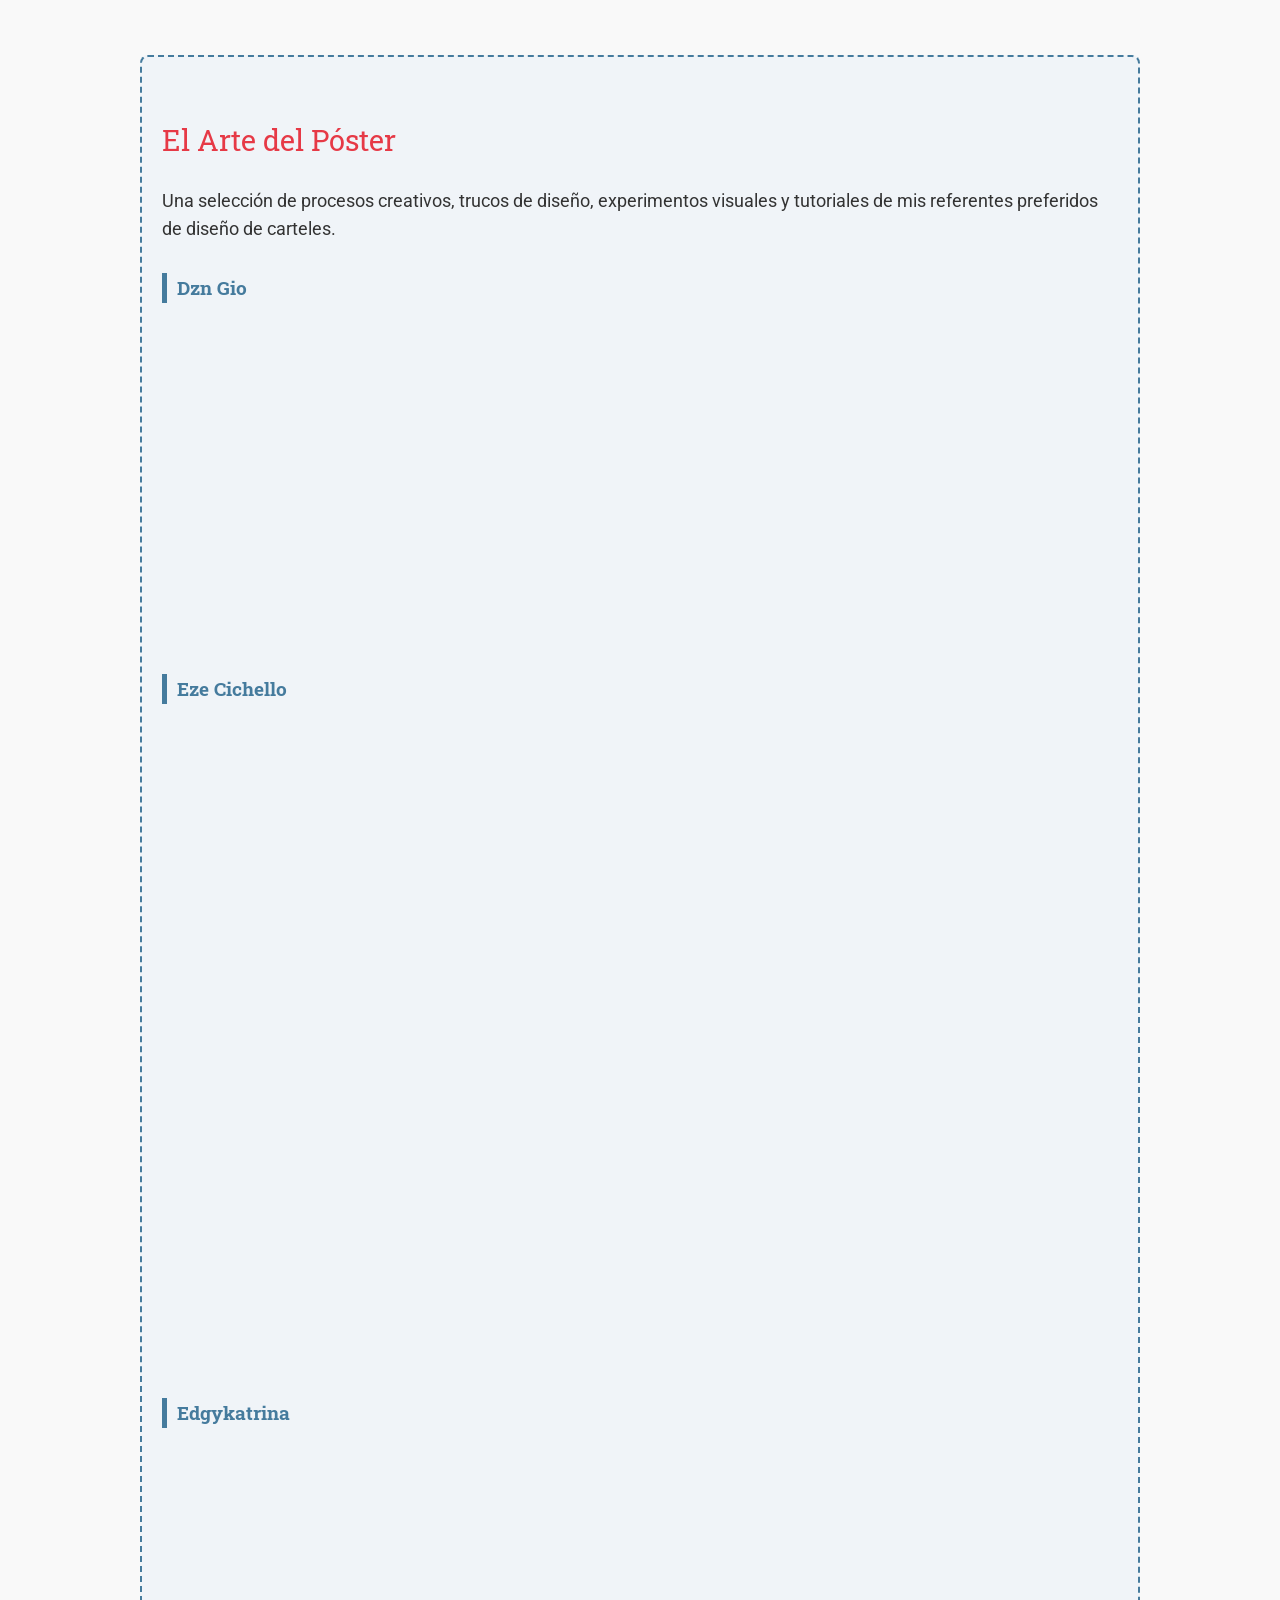
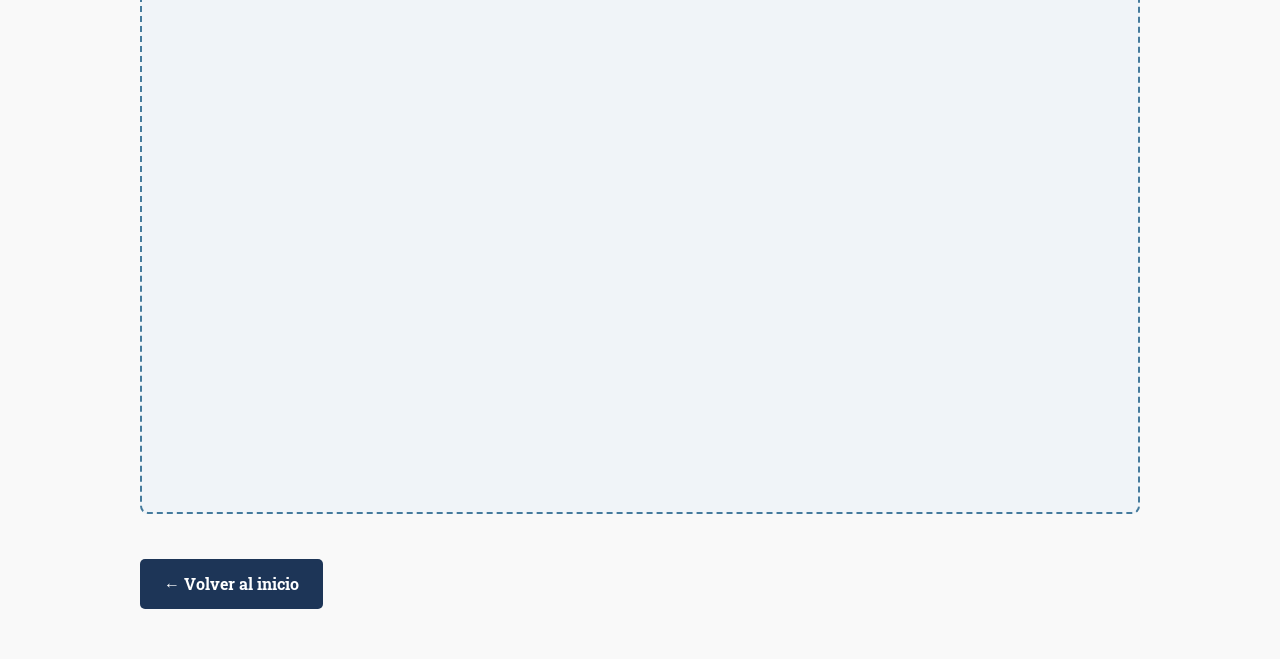
<file: multimedia.html>
<!DOCTYPE html>
<html lang="es">
  <head>
    <meta charset="UTF-8">
    <link rel="stylesheet" href="./style.css">
    <meta name="viewport" content="width=device-width, initial-scale=1.0">
    <title>Diseño de html y css</title>
  </head>
  <body>
  <div class="caja-especial">
<h2>El Arte del Póster</h2>

<p>
Una selección de procesos creativos, trucos de diseño, experimentos visuales y tutoriales de mis referentes preferidos de diseño de carteles.
   <h3>Dzn Gio</h3>
    <div>
      <iframe width="560" height="315" src="https://www.youtube.com/embed/Xvp2kinNeuQ?si=9qu_Xt8u9Lzg1Nz-" title="YouTube video player" frameborder="0" allow="accelerometer; autoplay; clipboard-write; encrypted-media; gyroscope; picture-in-picture; web-share" referrerpolicy="strict-origin-when-cross-origin" allowfullscreen></iframe>
      </div>
  <h3>Eze Cichello</h3>
    <div>
      <iframe width="560" height="315" src="https://www.youtube.com/embed/jfYMLStivxc?si=p3uj82r3RGj9-Uuf" title="YouTube video player" frameborder="0" allow="accelerometer; autoplay; clipboard-write; encrypted-media; gyroscope; picture-in-picture; web-share" referrerpolicy="strict-origin-when-cross-origin" allowfullscreen></iframe>
      </div>
   <div>
<iframe width="560" height="315" src="https://www.youtube.com/embed/wEocy9cz3yw?si=e_GpR7_DgcO7iqk_" title="YouTube video player" frameborder="0" allow="accelerometer; autoplay; clipboard-write; encrypted-media; gyroscope; picture-in-picture; web-share" referrerpolicy="strict-origin-when-cross-origin" allowfullscreen></iframe>
     </div>
    
<h3>Edgykatrina</h3>
    
    <div>
 <iframe width="560" height="315" src="https://www.youtube.com/embed/M2mek13XIlM?si=2nxKFVvYq2yolQ22" title="YouTube video player" frameborder="0" allow="accelerometer; autoplay; clipboard-write; encrypted-media; gyroscope; picture-in-picture; web-share" referrerpolicy="strict-origin-when-cross-origin" allowfullscreen></iframe>
          </div>
    <div>
   <iframe width="560" height="315" src="https://www.youtube.com/embed/OCnQ0i3svdI?si=qnLjRgzkLLvk_IKI" title="YouTube video player" frameborder="0" allow="accelerometer; autoplay; clipboard-write; encrypted-media; gyroscope; picture-in-picture; web-share" referrerpolicy="strict-origin-when-cross-origin" allowfullscreen></iframe>
      </div>
      </div>
    <a href="index.html" class="btn-navegacion">← Volver al inicio</a>
    </body>
</html>
</file>
<file: style.css>
/* 1. IMPORTACIÓN DE GOOGLE FONTS */
@import url('https://fonts.googleapis.com/css2?family=Roboto:wght@400&family=Roboto+Slab:wght@400;700&display=swap');

/* ESTILOS BASE */
body {
    font-family: 'Roboto', sans-serif; /* Párrafos en Roboto normal */
    line-height: 1.6;
    color: #333;
    max-width: 1000px;
    margin: 0 auto;
    padding: 30px;
    background-color: #f9f9f9;
}

/* Punto 1: h1 - Roboto Slab Bold */
h1 {
    font-family: 'Roboto Slab', serif;
    font-weight: 700;
    text-align: center;
    font-size: 5rem;
    color: #e63946;
    border-bottom: 2px solid #e63946;
    margin-bottom: 30px;
    padding-bottom: 10px;
}

/* Punto 2: h2 - Roboto Slab Normal con color definido */
h2 {
    font-family: 'Roboto Slab', serif;
    font-weight: 400;
    color: #e63946; 
    font-size: 1.8rem;
    margin-top: 40px;
}

/* h3 para nombres de artistas */
h3 {
    font-family: 'Roboto Slab', serif;
    color: #457b9d;
    border-left: 5px solid #457b9d;
    padding-left: 10px;
    margin-top: 30px;
}

/* Punto 3: Párrafos */
p {
    margin-bottom: 15px;
    font-size: 1.1rem;
}

/* Punto 4: Enlaces - Roboto Slab Italic y Subrayado */
a {
    font-family: 'Roboto Slab', serif;
    font-style: italic;
    text-decoration: underline;
    color: #1d3557;
    font-weight: bold;
    transition: all 0.3s ease;
}

a:hover {
    color: #e63946;
    text-decoration: none; /* Se quita el subrayado al pasar el mouse */
}

/* BOTÓN DE NAVEGACIÓN (Siguiente página / Inicio) */
.btn-navegacion {
    display: inline-block;
    background-color: #1d3557;
    color: #fff !important;
    padding: 12px 24px;
    text-decoration: none;
    font-style: normal; /* Para que no sea italic como los otros links */
    border-radius: 5px;
    margin: 20px 0;
}

.btn-navegacion:hover {
    background-color: #e63946;
}

/* DIV CON COLOR DE FONDO Y ESTILO DE BORDE */
.caja-especial {
    background-color: #f0f4f8;
    border: 2px dashed #457b9d;
    padding: 20px;
    margin: 25px 0;
    border-radius: 8px;
}

/* PUNTO 5: Multimedia en FILAS (Forzado una al lado de la otra) */
.cont-flex {
    display: flex;
    flex-direction: row;    /* Fuerza la dirección en fila */
    flex-wrap: nowrap;      /* PROHIBE que se bajen a la siguiente línea */
    gap: 20px;              /* Espacio entre posters */
    justify-content: center; /* Centra el grupo de imágenes */
    align-items: flex-start; /* Las alinea por la parte de arriba */
    margin: 40px 0;
    width: 100%;            /* Usa todo el ancho disponible del div blanco */
}

.cont-flex img {
    /* Esto hace que cada una ocupe exactamente la mitad del espacio disponible */
    width: 50%;             
    max-width: 450px;       /* Tamaño máximo para que no se vean gigantes en monitores muy grandes */
    height: auto;           /* Mantiene la proporción */
    
    border-radius: 4px;
    box-shadow: 0 8px 20px rgba(0,0,0,0.15);
    border: 10px solid #fff; /* Marco elegante de poster */
    
    /* Esto ayuda a que si las fotos tienen tamaños distintos, se vean ordenadas */
    object-fit: contain; 
}
</file>
